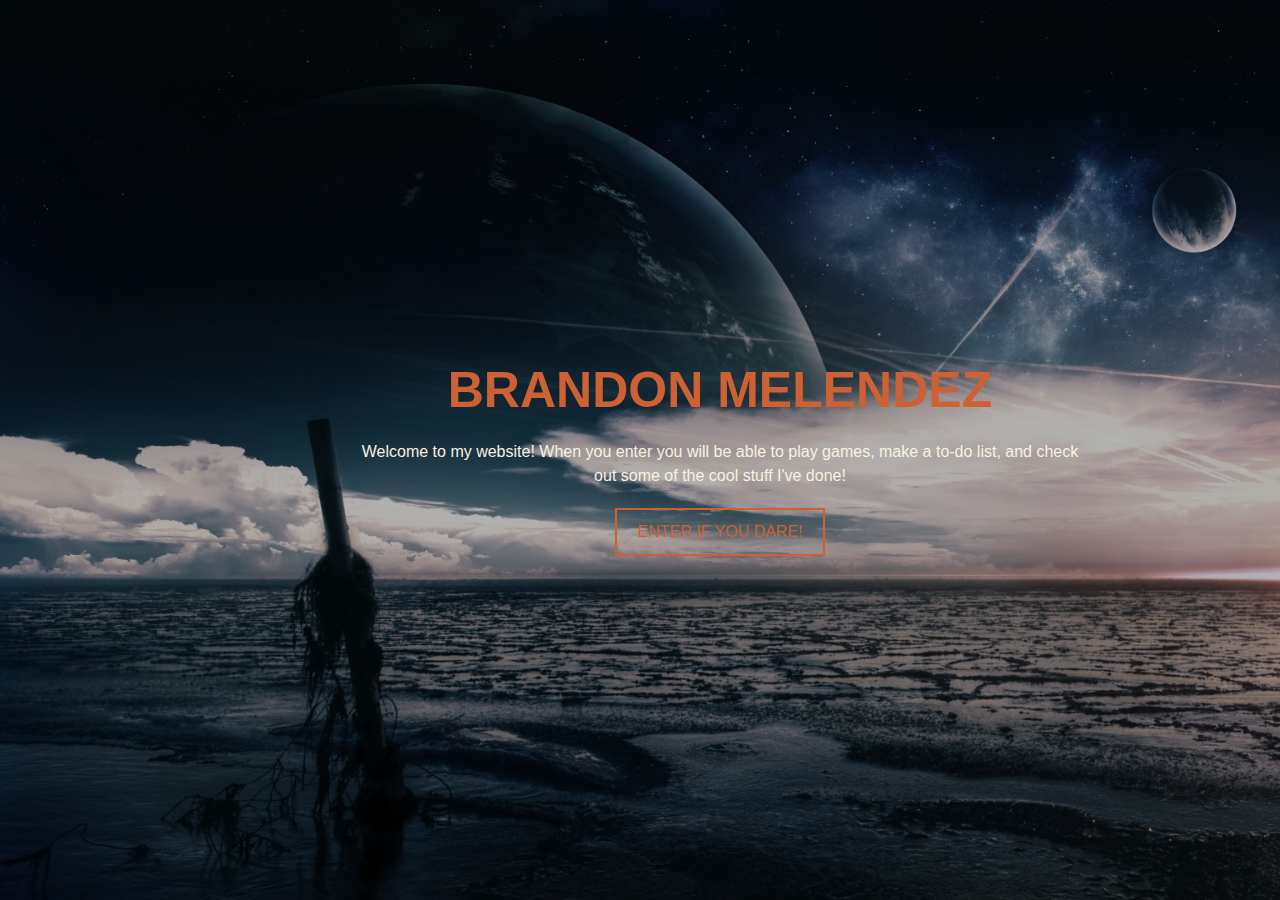
<file: homepage/index.html>
<!doctype html>
<html lang="en">

<head>
  <!-- Required meta tags -->
  <meta charset="utf-8">
  <meta name="viewport" content="width=device-width, initial-scale=1, shrink-to-fit=no">
  <!-- Bootstrap CSS -->
  <link rel="stylesheet" href="https://stackpath.bootstrapcdn.com/bootstrap/4.3.1/css/bootstrap.min.css" integrity="sha384-ggOyR0iXCbMQv3Xipma34MD+dH/1fQ784/j6cY/iJTQUOhcWr7x9JvoRxT2MZw1T"
    crossorigin="anonymous">
  <link rel="stylesheet" href="main.css">
  <link rel="icon" width="15" height="15" type="image/ico" href="../homepage/images/rgb.png" />

  <title>Home Page</title>
</head>

<body>
  <div class="landing-page">
    <div class="page-content">
      <h1>Brand<span onclick='prank()'>o<span>n Melendez</h1>
      <p>
        Welcome to my website! When you enter you will be able to play games, make a to-do list, and check out some of
        the cool stuff I've done!
      </p>
      <a href="rps.html" target="blank">Enter if you dare!</a>
    </div>
  </div>





  <!-- jQuery first, then Popper.js, then Bootstrap JS -->
  <script src="https://code.jquery.com/jquery-3.3.1.slim.min.js" integrity="sha384-q8i/X+965DzO0rT7abK41JStQIAqVgRVzpbzo5smXKp4YfRvH+8abtTE1Pi6jizo"
    crossorigin="anonymous"></script>
  <script src="https://cdnjs.cloudflare.com/ajax/libs/popper.js/1.14.7/umd/popper.min.js" integrity="sha384-UO2eT0CpHqdSJQ6hJty5KVphtPhzWj9WO1clHTMGa3JDZwrnQq4sF86dIHNDz0W1"
    crossorigin="anonymous"></script>
  <script src="https://stackpath.bootstrapcdn.com/bootstrap/4.3.1/js/bootstrap.min.js" integrity="sha384-JjSmVgyd0p3pXB1rRibZUAYoIIy6OrQ6VrjIEaFf/nJGzIxFDsf4x0xIM+B07jRM"
    crossorigin="anonymous"></script>
  <script src="main.js"></script>
</body>

</html>
</file>
<file: homepage/main.css>
*{
  margin:0;
  padding: 0;
  font-family: "montserrat", sans-serif;
}

.landing-page{
  width: 100%;
  height: 100vh;
  background: #000;
  position: relative;
  overflow: hidden;
}

.landing-page::after{
  content: "";
  position: absolute;
  left: 0;
  top: 0;
  width: 100%;
  height: 100%;
  background: url(images/background.jpg) no-repeat;
  background-size: cover;
  opacity: 0.7;
  animation: anim 25s linear infinite;
}

@keyframes anim{
  50%{
    transform: scale(2);
  }
  100%{
    transform: scale(1);
  }
}

.page-content{
  position: absolute;
  top: 40%;
  left: 25%;
  transition: translate(-50%, -50%);
  z-index: 1;
  width: 100%;
  max-width: 800px;
  text-align: center;
  padding: 0 40px;
  box-sizing: border-box;


}

.page-content h1{
  color:#cd6133;
  text-transform: uppercase;
  font-size: 50px;
  font-weight: 900;
  margin-bottom: 20px;
}

.page-content h1:hover{
    color: #f7f1e3;
    /* background:#cd6133; */
    cursor: pointer;
    
}

.page-content p{
  color:#f7f1e3;
  margin-bottom: 20px;

}

.page-content a{
  display:inline-block;
  text-decoration: none;
  color: #cd6133;
  border: 2px solid #cd6133;
  text-transform: uppercase;
  padding: 10px 20px;
  transition: 0.4s linear;
}

.page-content a:hover{
  color: #f7f1e3;
  background:#cd6133;
}
</file>
